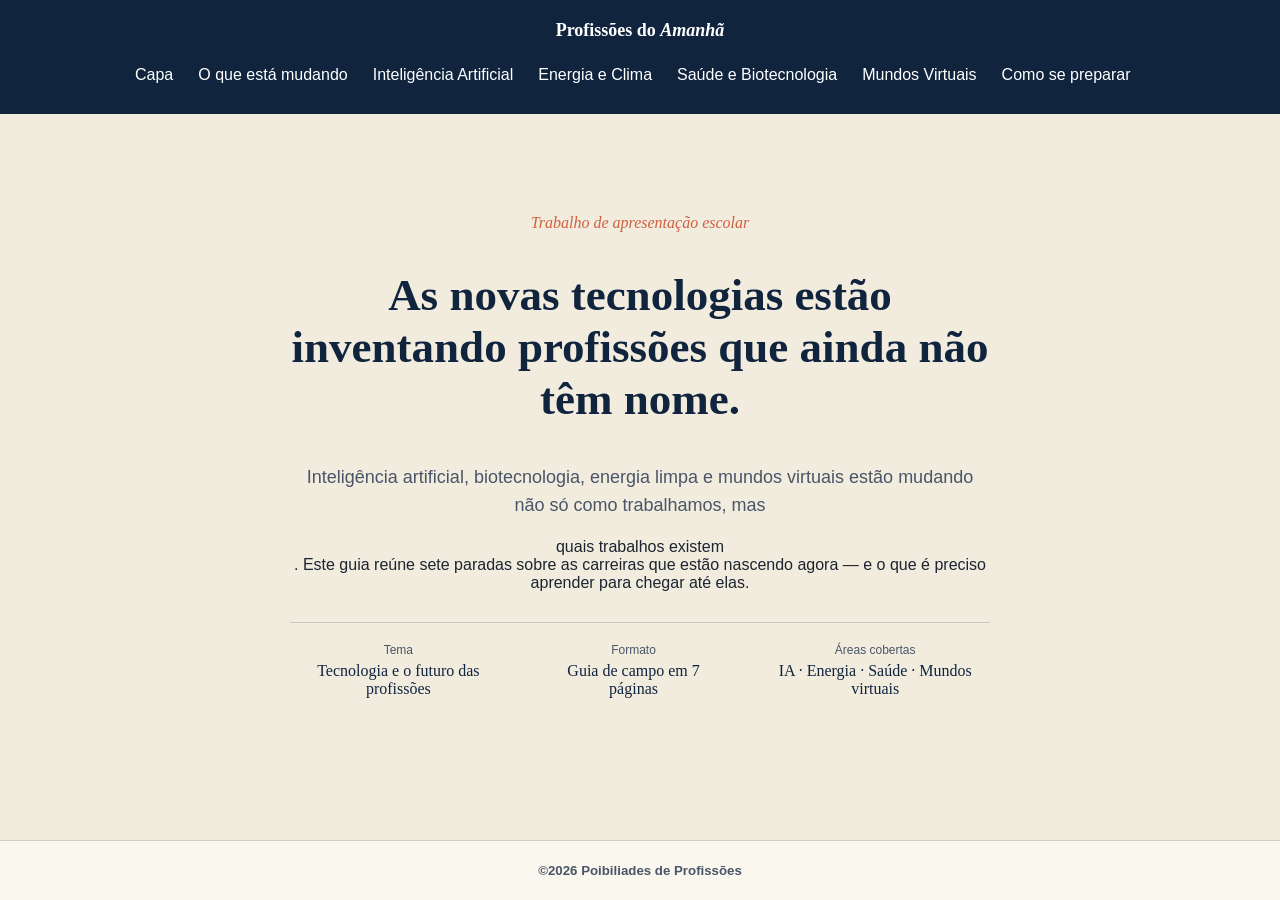
<file: index.html>
<!DOCTYPE html>
<html lang="pt-BR">

<head>
  <meta charset="UTF-8">
  <meta name="viewport" content="width=device-width, initial-scale=1.0">
  <title>Profissões do Amanhã — Capa</title>
  <link rel="stylesheet" href="victor.css">
</head>

<body>

<div class="app">

  <header class="topo">

    <div class="marca">
      <div class="titulo"><b>Profissões do <em>Amanhã</em></div></b>
    </div>

    <nav class="indice">

     <a href="index.html" class="ativo">
        Capa
      </a>

      <a href="victor2.html">
       O que está mudando
      </a>

      <a href="victor3.html">
         Inteligência Artificial
      </a>

      <a href="victor4.html">
         Energia e Clima
      </a>

      <a href="victor5.html">
         Saúde e Biotecnologia
      </a>

      <a href="victor6.html">
         Mundos Virtuais
      </a>

      <a href="victor7.html">
        Como se preparar
      </a>

    </nav>

  </header>


  <main class="palco">

    <section class="pagina ativa">

      <div class="capa">

        <div class="kicker">
          Trabalho de apresentação escolar
        </div>

        <h1>
          As novas tecnologias estão inventando profissões que ainda não têm nome.
        </h1>

        <p class="lead">
          Inteligência artificial, biotecnologia, energia limpa e mundos virtuais estão mudando
          não só como trabalhamos, mas
          <div class="destaque">quais trabalhos existem</div>.
          Este guia reúne sete paradas sobre as carreiras que estão nascendo agora — e o que
          é preciso aprender para chegar até elas.
        </p>


        <div class="ficha">

          <div>
            <div class="r">Tema</div>
            <div class="v">Tecnologia e o futuro das profissões</div>
          </div>

          <div>
            <div class="r">Formato</div>
            <div class="v">Guia de campo em 7 páginas</div>
          </div>

          <div>
            <div class="r">Áreas cobertas</div>
            <div class="v">IA · Energia · Saúde · Mundos virtuais</div>
          </div>

        </div>

      </div>

    </section>

  </main>


  <footer class="rodape">
    <h5>
      <b>©2026 Poibiliades de Profissões</b>
    </h5>
  </footer>

</div>

</body>
</html>
</file>
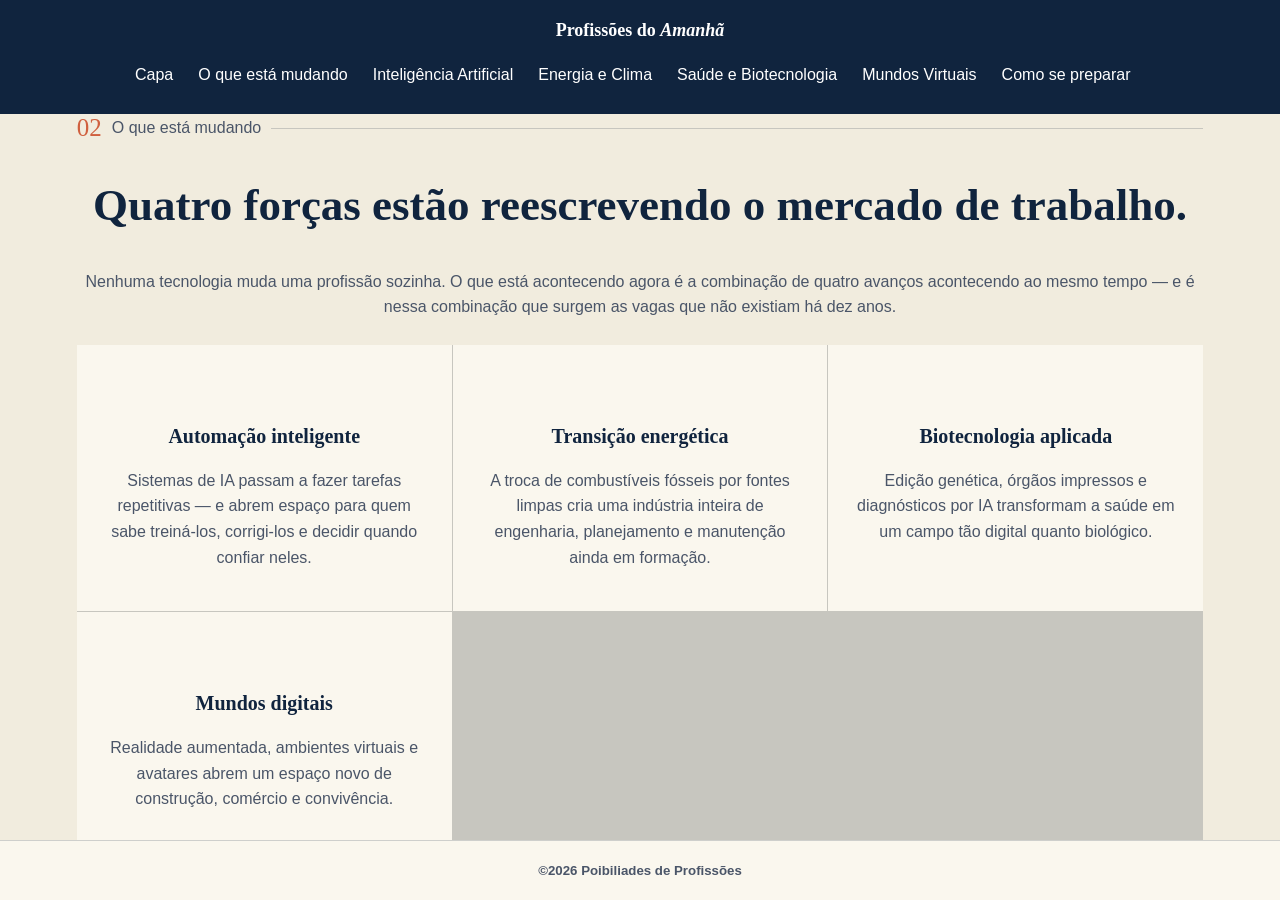
<file: victor2.html>
<!DOCTYPE html>
<html lang="pt-BR">

<head>
  <meta charset="UTF-8">
  <meta name="viewport" content="width=device-width, initial-scale=1.0">
  <title>Profissões do Amanhã — O que está mudando</title>
  <link rel="stylesheet" href="victor.css">
</head>

<body>

<div class="app">

  <header class="topo">

    <div class="marca">
      <div class="titulo"><b>Profissões do <em>Amanhã</em></div></b>
    </div>

    <nav class="indice">

      <a href="index.html" class="ativo">
        Capa
      </a>

      <a href="victor2.html">
       O que está mudando
      </a>

      <a href="victor3.html">
         Inteligência Artificial
      </a>

      <a href="victor4.html">
         Energia e Clima
      </a>

      <a href="victor5.html">
         Saúde e Biotecnologia
      </a>

      <a href="victor6.html">
         Mundos Virtuais
      </a>

      <a href="victor7.html">
        Como se preparar
      </a>

    </nav>

  </header>


  <main class="palco">

    <section class="pagina ativa">

      <div class="rotulo-pagina">

        <div class="num">02</div>

        <div>O que está mudando</div>

        <div class="traco"></div>

      </div>


      <h1>
        Quatro forças estão reescrevendo o mercado de trabalho.
      </h1>


      <p>
        Nenhuma tecnologia muda uma profissão sozinha. O que está acontecendo agora é a combinação
        de quatro avanços acontecendo ao mesmo tempo — e é nessa combinação que surgem as vagas
        que não existiam há dez anos.
      </p>


      <div class="forcas">


        <div class="forca" style="--cor-area:#2e9e75">

          <div class="icone icone-automacao"></div>

          <h3>Automação inteligente</h3>

          <p>
            Sistemas de IA passam a fazer tarefas repetitivas — e abrem espaço para quem sabe
            treiná-los, corrigi-los e decidir quando confiar neles.
          </p>

        </div>


        <div class="forca" style="--cor-area:#e0932e">

          <div class="icone icone-transicao"></div>

          <h3>Transição energética</h3>

          <p>
            A troca de combustíveis fósseis por fontes limpas cria uma indústria inteira de
            engenharia, planejamento e manutenção ainda em formação.
          </p>

        </div>


        <div class="forca" style="--cor-area:#d0603f">

          <div class="icone icone-biotecnologia"></div>

          <h3>Biotecnologia aplicada</h3>

          <p>
            Edição genética, órgãos impressos e diagnósticos por IA transformam a saúde em um
            campo tão digital quanto biológico.
          </p>

        </div>


        <div class="forca" style="--cor-area:#6f5ed6">

          <div class="icone icone-mundos"></div>

          <h3>Mundos digitais</h3>

          <p>
            Realidade aumentada, ambientes virtuais e avatares abrem um espaço novo de construção,
            comércio e convivência.
          </p>

        </div>
      </div>

    </section>

  </main>


 <footer class="rodape">
    <h5>
      <b>©2026 Poibiliades de Profissões</b>
    </h5>
  </footer>

</div>

</body>
</html>
</file>
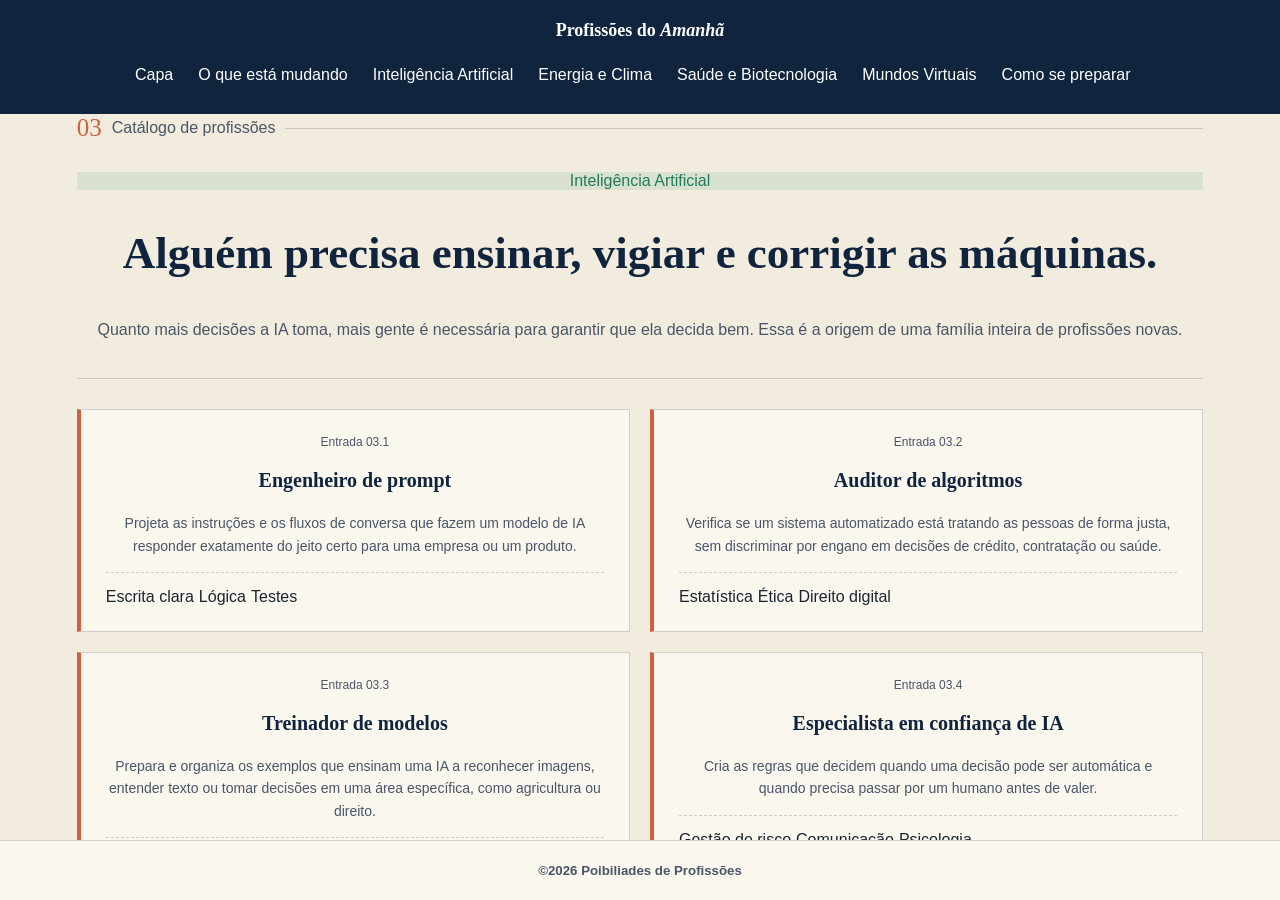
<file: victor3.html>
<!DOCTYPE html>
<html lang="pt-BR">

<head>
  <meta charset="UTF-8">
  <meta name="viewport" content="width=device-width, initial-scale=1.0">
  <title>Profissões do Amanhã — Inteligência Artificial</title>
  <link rel="stylesheet" href="victor.css">
</head>

<body>

<div class="app">

  <header class="topo">

    <div class="marca">
      <div class="titulo"><b>Profissões do <em>Amanhã</em></div></b>
    </div>

    <nav class="indice">

      <a href="index.html" class="ativo">
        Capa
      </a>

      <a href="victor2.html">
       O que está mudando
      </a>

      <a href="victor3.html">
         Inteligência Artificial
      </a>

      <a href="victor4.html">
         Energia e Clima
      </a>

      <a href="victor5.html">
         Saúde e Biotecnologia
      </a>

      <a href="victor6.html">
         Mundos Virtuais
      </a>

      <a href="victor7.html">
        Como se preparar
      </a>

    </nav>

  </header>


  <main class="palco">

    <section class="pagina ativa">

      <div class="rotulo-pagina">

        <div class="num">03</div>

        <div>Catálogo de profissões</div>

        <div class="traco"></div>

      </div>


      <div class="introducao-area">

        <div
          class="area-tag"
          style="background:rgba(46,158,117,.12); color:#217a5a"
        >

          <div
            class="ponto"
            style="background:#2e9e75"
          ></div>

          Inteligência Artificial

        </div>


        <h1>
          Alguém precisa ensinar, vigiar e corrigir as máquinas.
        </h1>


        <p>
          Quanto mais decisões a IA toma, mais gente é necessária para garantir que ela decida
          bem. Essa é a origem de uma família inteira de profissões novas.
        </p>

      </div>


      <div class="catalogo">


        <article class="entrada" style="--cor-area:#2e9e75">

          <div class="id">Entrada 03.1</div>

          <h3>Engenheiro de prompt</h3>

          <p>
            Projeta as instruções e os fluxos de conversa que fazem um modelo de IA responder
            exatamente do jeito certo para uma empresa ou um produto.
          </p>

          <div class="habilidades">
            <div>Escrita clara</div>
            <div>Lógica</div>
            <div>Testes</div>
          </div>

        </article>


        <article class="entrada" style="--cor-area:#2e9e75">

          <div class="id">Entrada 03.2</div>

          <h3>Auditor de algoritmos</h3>

          <p>
            Verifica se um sistema automatizado está tratando as pessoas de forma justa, sem
            discriminar por engano em decisões de crédito, contratação ou saúde.
          </p>

          <div class="habilidades">
            <div>Estatística</div>
            <div>Ética</div>
            <div>Direito digital</div>
          </div>

        </article>


        <article class="entrada" style="--cor-area:#2e9e75">

          <div class="id">Entrada 03.3</div>

          <h3>Treinador de modelos</h3>

          <p>
            Prepara e organiza os exemplos que ensinam uma IA a reconhecer imagens, entender
            texto ou tomar decisões em uma área específica, como agricultura ou direito.
          </p>

          <div class="habilidades">
            <div>Dados</div>
            <div>Domínio de área</div>
            <div>Paciência</div>
          </div>

        </article>


        <article class="entrada" style="--cor-area:#2e9e75">

          <div class="id">Entrada 03.4</div>

          <h3>Especialista em confiança de IA</h3>

          <p>
            Cria as regras que decidem quando uma decisão pode ser automática e quando precisa
            passar por um humano antes de valer.
          </p>

          <div class="habilidades">
            <div>Gestão de risco</div>
            <div>Comunicação</div>
            <div>Psicologia</div>
          </div>

        </article>


      </div>

    </section>

  </main>


 <footer class="rodape">
    <h5>
      <b>©2026 Poibiliades de Profissões</b>
    </h5>
  </footer>

</div>

</body>
</html>
</file>
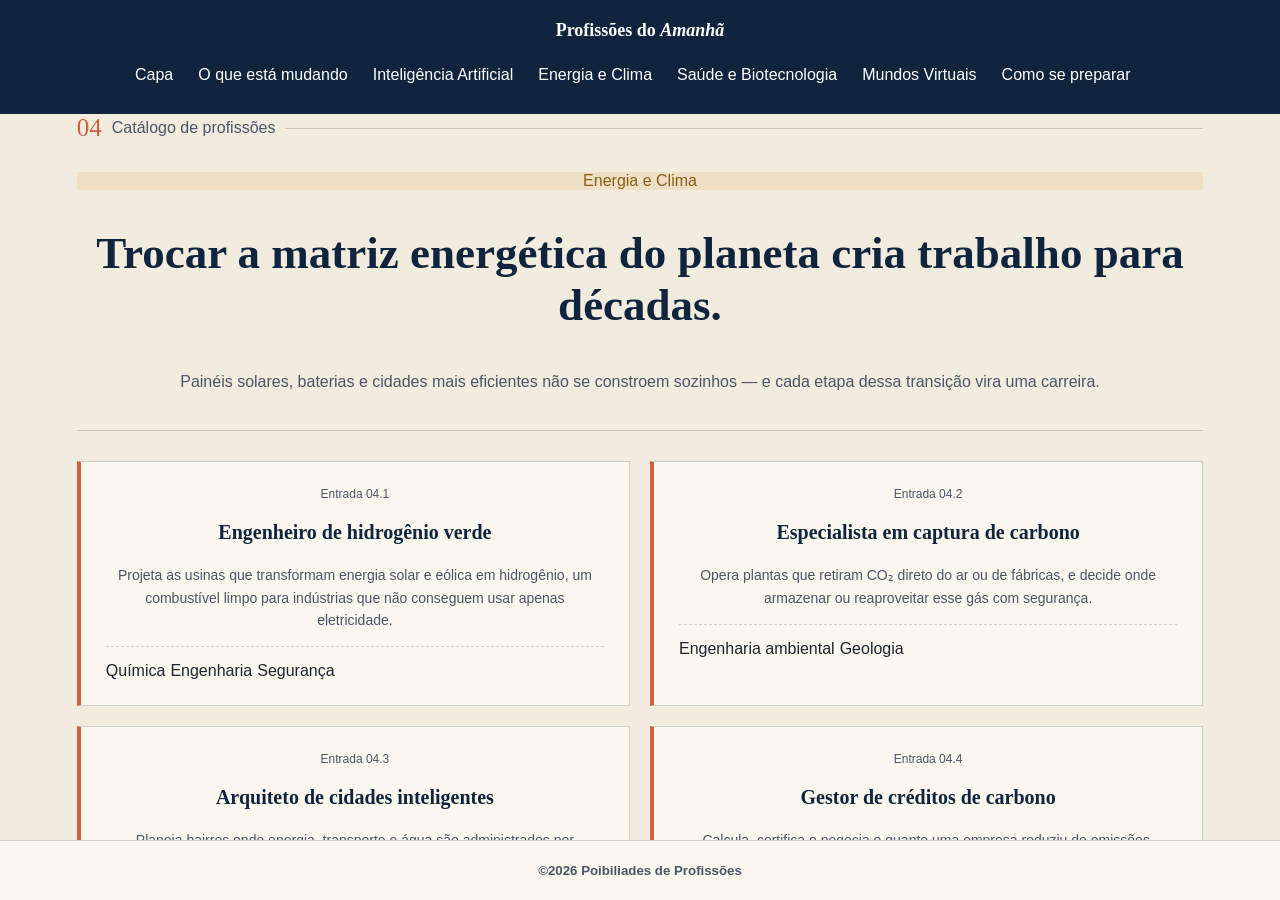
<file: victor4.html>
<!DOCTYPE html>
<html lang="pt-BR">

<head>
  <meta charset="UTF-8">
  <meta name="viewport" content="width=device-width, initial-scale=1.0">
  <title>Profissões do Amanhã — Energia e Clima</title>
  <link rel="stylesheet" href="victor.css">
</head>

<body>

<div class="app">

  <header class="topo">

    <div class="marca">
      <div class="titulo"><b>Profissões do <em>Amanhã</em></div></b>
    </div>

    <nav class="indice">

     <a href="index.html" class="ativo">
        Capa
      </a>

      <a href="victor2.html">
       O que está mudando
      </a>

      <a href="victor3.html">
         Inteligência Artificial
      </a>

      <a href="victor4.html">
         Energia e Clima
      </a>

      <a href="victor5.html">
         Saúde e Biotecnologia
      </a>

      <a href="victor6.html">
         Mundos Virtuais
      </a>

      <a href="victor7.html">
        Como se preparar
      </a>

    </nav>

  </header>


  <main class="palco">

    <section class="pagina ativa">

      <div class="rotulo-pagina">

        <div class="num">04</div>

        <div>Catálogo de profissões</div>

        <div class="traco"></div>

      </div>


      <div class="introducao-area">

        <div
          class="area-tag"
          style="background:rgba(224,147,46,.14); color:#8a5c14"
        >

          <div
            class="ponto"
            style="background:#e0932e"
          ></div>

          Energia e Clima

        </div>


        <h1>
          Trocar a matriz energética do planeta cria trabalho para décadas.
        </h1>

        <p>
          Painéis solares, baterias e cidades mais eficientes não se constroem sozinhos —
          e cada etapa dessa transição vira uma carreira.
        </p>

      </div>


      <div class="catalogo">


        <article class="entrada" style="--cor-area:#e0932e">

          <div class="id">Entrada 04.1</div>

          <h3>Engenheiro de hidrogênio verde</h3>

          <p>
            Projeta as usinas que transformam energia solar e eólica em hidrogênio, um
            combustível limpo para indústrias que não conseguem usar apenas eletricidade.
          </p>

          <div class="habilidades">
            <div>Química</div>
            <div>Engenharia</div>
            <div>Segurança</div>
          </div>

        </article>


        <article class="entrada" style="--cor-area:#e0932e">

          <div class="id">Entrada 04.2</div>

          <h3>Especialista em captura de carbono</h3>

          <p>
            Opera plantas que retiram CO₂ direto do ar ou de fábricas, e decide onde
            armazenar ou reaproveitar esse gás com segurança.
          </p>

          <div class="habilidades">
            <div>Engenharia ambiental</div>
            <div>Geologia</div>
          </div>

        </article>


        <article class="entrada" style="--cor-area:#e0932e">

          <div class="id">Entrada 04.3</div>

          <h3>Arquiteto de cidades inteligentes</h3>

          <p>
            Planeja bairros onde energia, transporte e água são administrados por sensores
            para gastar menos e poluir menos.
          </p>

          <div class="habilidades">
            <div>Urbanismo</div>
            <div>Dados</div>
            <div>Design</div>
          </div>

        </article>


        <article class="entrada" style="--cor-area:#e0932e">

          <div class="id">Entrada 04.4</div>

          <h3>Gestor de créditos de carbono</h3>

          <p>
            Calcula, certifica e negocia o quanto uma empresa reduziu de emissões,
            transformando isso em um ativo que pode ser comprado e vendido.
          </p>

          <div class="habilidades">
            <div>Economia</div>
            <div>Auditoria</div>
            <div>Negociação</div>
          </div>

        </article>


      </div>

    </section>

  </main>


<footer class="rodape">
    <h5>
      <b>©2026 Poibiliades de Profissões</b>
    </h5>
  </footer>

</div>

</body>
</html>
</file>
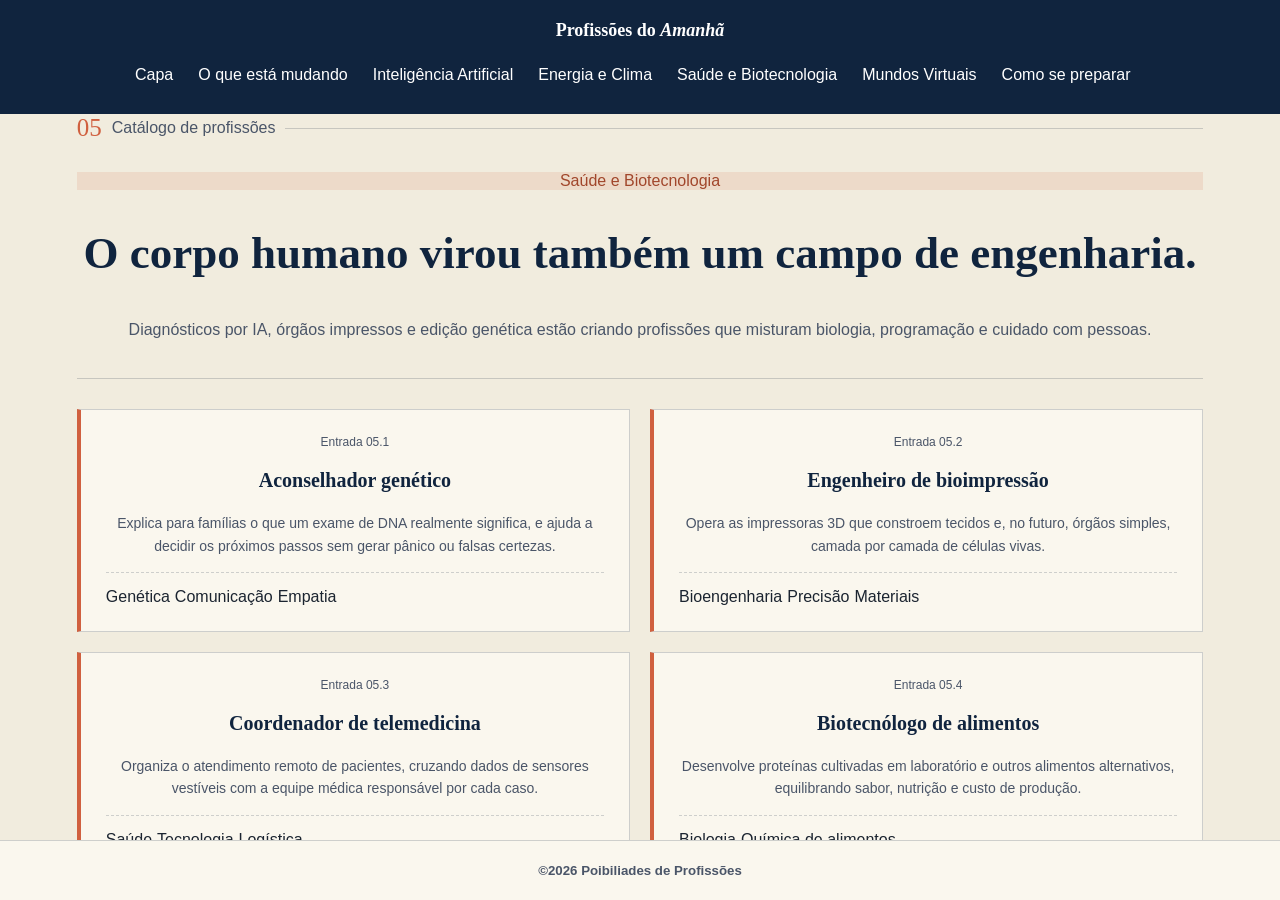
<file: victor5.html>
<!DOCTYPE html>
<html lang="pt-BR">

<head>
  <meta charset="UTF-8">
  <meta name="viewport" content="width=device-width, initial-scale=1.0">
  <title>Profissões do Amanhã — Saúde e Biotecnologia</title>
  <link rel="stylesheet" href="victor.css">
</head>

<body>

<div class="app">

  <header class="topo">

    <div class="marca">
      <div class="titulo"><b>Profissões do <em>Amanhã</em></div></b>
    </div>

<nav class="indice">

      <a href="index.html" class="ativo">
        Capa
      </a>

      <a href="victor2.html">
       O que está mudando
      </a>

      <a href="victor3.html">
         Inteligência Artificial
      </a>

      <a href="victor4.html">
         Energia e Clima
      </a>

      <a href="victor5.html">
         Saúde e Biotecnologia
      </a>

      <a href="victor6.html">
         Mundos Virtuais
      </a>

      <a href="victor7.html">
        Como se preparar
      </a>

    </nav>

  </header>


  <main class="palco">

    <section class="pagina ativa">

      <div class="rotulo-pagina">

        <div class="num">05</div>

        <div>Catálogo de profissões</div>

        <div class="traco"></div>

      </div>


      <div class="introducao-area">

        <div
          class="area-tag"
          style="background:rgba(208,96,63,.13); color:#a1462b"
        >

          <div
            class="ponto"
            style="background:#d0603f"
          ></div>

          Saúde e Biotecnologia

        </div>


        <h1>
          O corpo humano virou também um campo de engenharia.
        </h1>

        <p>
          Diagnósticos por IA, órgãos impressos e edição genética estão criando profissões
          que misturam biologia, programação e cuidado com pessoas.
        </p>

      </div>


      <div class="catalogo">


        <article class="entrada" style="--cor-area:#d0603f">

          <div class="id">Entrada 05.1</div>

          <h3>Aconselhador genético</h3>

          <p>
            Explica para famílias o que um exame de DNA realmente significa, e ajuda a
            decidir os próximos passos sem gerar pânico ou falsas certezas.
          </p>

          <div class="habilidades">
            <div>Genética</div>
            <div>Comunicação</div>
            <div>Empatia</div>
          </div>

        </article>


        <article class="entrada" style="--cor-area:#d0603f">

          <div class="id">Entrada 05.2</div>

          <h3>Engenheiro de bioimpressão</h3>

          <p>
            Opera as impressoras 3D que constroem tecidos e, no futuro, órgãos simples,
            camada por camada de células vivas.
          </p>

          <div class="habilidades">
            <div>Bioengenharia</div>
            <div>Precisão</div>
            <div>Materiais</div>
          </div>

        </article>


        <article class="entrada" style="--cor-area:#d0603f">

          <div class="id">Entrada 05.3</div>

          <h3>Coordenador de telemedicina</h3>

          <p>
            Organiza o atendimento remoto de pacientes, cruzando dados de sensores
            vestíveis com a equipe médica responsável por cada caso.
          </p>

          <div class="habilidades">
            <div>Saúde</div>
            <div>Tecnologia</div>
            <div>Logística</div>
          </div>

        </article>


        <article class="entrada" style="--cor-area:#d0603f">

          <div class="id">Entrada 05.4</div>

          <h3>Biotecnólogo de alimentos</h3>

          <p>
            Desenvolve proteínas cultivadas em laboratório e outros alimentos alternativos,
            equilibrando sabor, nutrição e custo de produção.
          </p>

          <div class="habilidades">
            <div>Biologia</div>
            <div>Química de alimentos</div>
          </div>

        </article>


      </div>

    </section>

  </main>


<footer class="rodape">
    <h5>
      <b>©2026 Poibiliades de Profissões</b>
    </h5>
  </footer>

</div>

</body>
</html>
</file>
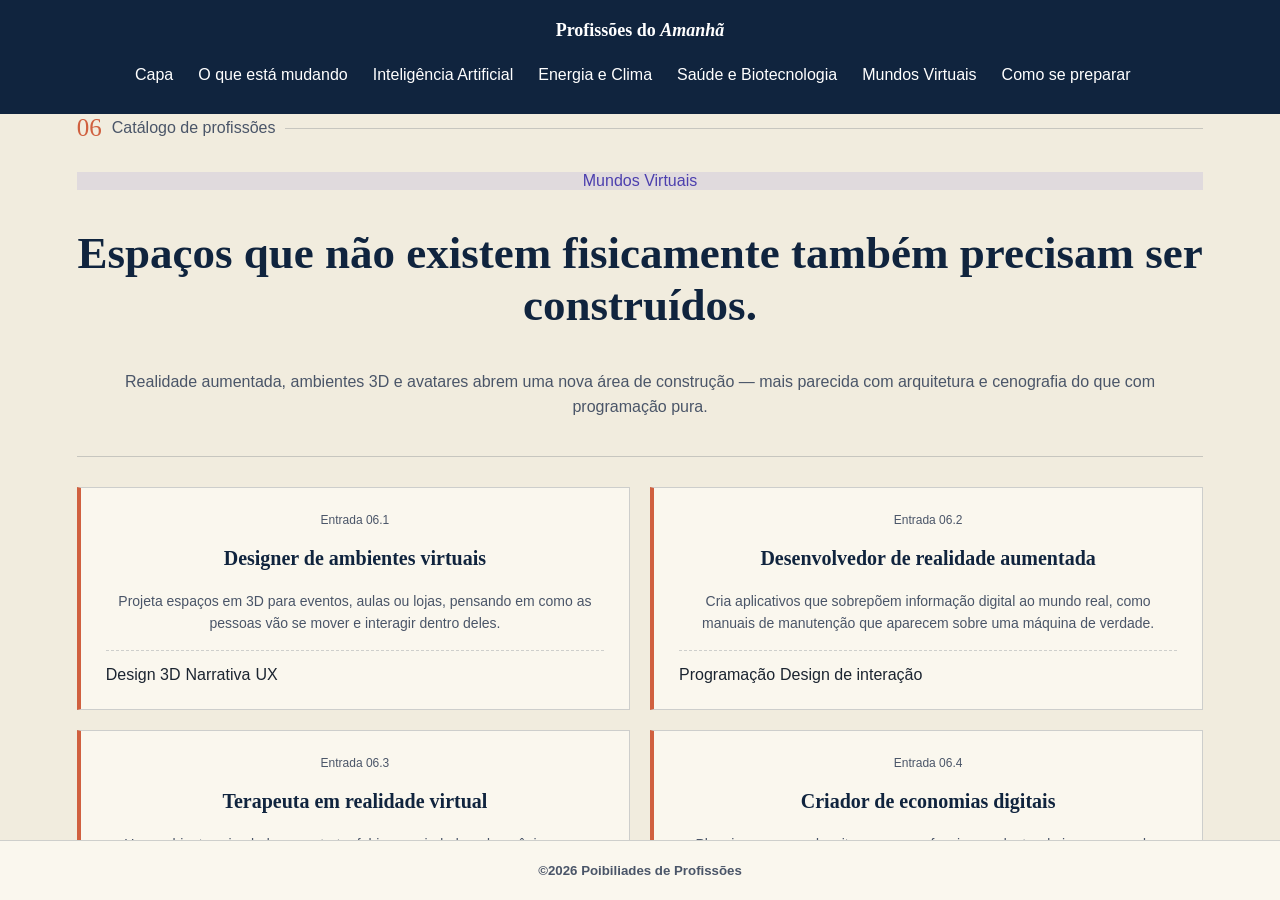
<file: victor6.html>
<!DOCTYPE html>
<html lang="pt-BR">

<head>
  <meta charset="UTF-8">
  <meta name="viewport" content="width=device-width, initial-scale=1.0">
  <title>Profissões do Amanhã — Mundos Virtuais</title>
  <link rel="stylesheet" href="victor.css">
</head>

<body>

<div class="app">

  <header class="topo">

    <div class="marca">
      <div class="titulo"><b>Profissões do <em>Amanhã</em></div></b>
    </div>


    <nav class="indice">

      <a href="index.html" class="ativo">
        Capa
      </a>

      <a href="victor2.html">
       O que está mudando
      </a>

      <a href="victor3.html">
         Inteligência Artificial
      </a>

      <a href="victor4.html">
         Energia e Clima
      </a>

      <a href="victor5.html">
         Saúde e Biotecnologia
      </a>

      <a href="victor6.html">
         Mundos Virtuais
      </a>

      <a href="victor7.html">
        Como se preparar
      </a>

    </nav>

  </header>


  <main class="palco">

    <section class="pagina ativa">

      <div class="rotulo-pagina">

        <div class="num">06</div>

        <div>Catálogo de profissões</div>

        <div class="traco"></div>

      </div>


      <div class="introducao-area">

        <div
          class="area-tag"
          style="background:rgba(111,94,214,.13); color:#4c3fae"
        >

          <div
            class="ponto"
            style="background:#6f5ed6"
          ></div>

          Mundos Virtuais

        </div>


        <h1>
          Espaços que não existem fisicamente também precisam ser construídos.
        </h1>

        <p>
          Realidade aumentada, ambientes 3D e avatares abrem uma nova área de construção —
          mais parecida com arquitetura e cenografia do que com programação pura.
        </p>

      </div>


      <div class="catalogo">


        <article class="entrada" style="--cor-area:#6f5ed6">

          <div class="id">Entrada 06.1</div>

          <h3>Designer de ambientes virtuais</h3>

          <p>
            Projeta espaços em 3D para eventos, aulas ou lojas, pensando em como as
            pessoas vão se mover e interagir dentro deles.
          </p>

          <div class="habilidades">
            <div>Design 3D</div>
            <div>Narrativa</div>
            <div>UX</div>
          </div>

        </article>


        <article class="entrada" style="--cor-area:#6f5ed6">

          <div class="id">Entrada 06.2</div>

          <h3>Desenvolvedor de realidade aumentada</h3>

          <p>
            Cria aplicativos que sobrepõem informação digital ao mundo real, como manuais
            de manutenção que aparecem sobre uma máquina de verdade.
          </p>

          <div class="habilidades">
            <div>Programação</div>
            <div>Design de interação</div>
          </div>

        </article>


        <article class="entrada" style="--cor-area:#6f5ed6">

          <div class="id">Entrada 06.3</div>

          <h3>Terapeuta em realidade virtual</h3>

          <p>
            Usa ambientes simulados para tratar fobias, ansiedade e dor crônica, com
            exposição controlada e segura.
          </p>

          <div class="habilidades">
            <div>Psicologia</div>
            <div>Tecnologia</div>
          </div>

        </article>


        <article class="entrada" style="--cor-area:#6f5ed6">

          <div class="id">Entrada 06.4</div>

          <h3>Criador de economias digitais</h3>

          <p>
            Planeja como moedas, itens e regras funcionam dentro de jogos e mundos
            virtuais, para que a experiência seja justa e sustentável.
          </p>

          <div class="habilidades">
            <div>Economia</div>
            <div>Game design</div>
          </div>

        </article>


      </div>

    </section>

  </main>


<footer class="rodape">
    <h5>
      <b>©2026 Poibiliades de Profissões</b>
    </h5>
  </footer>

</div>

</body>
</html>
</file>
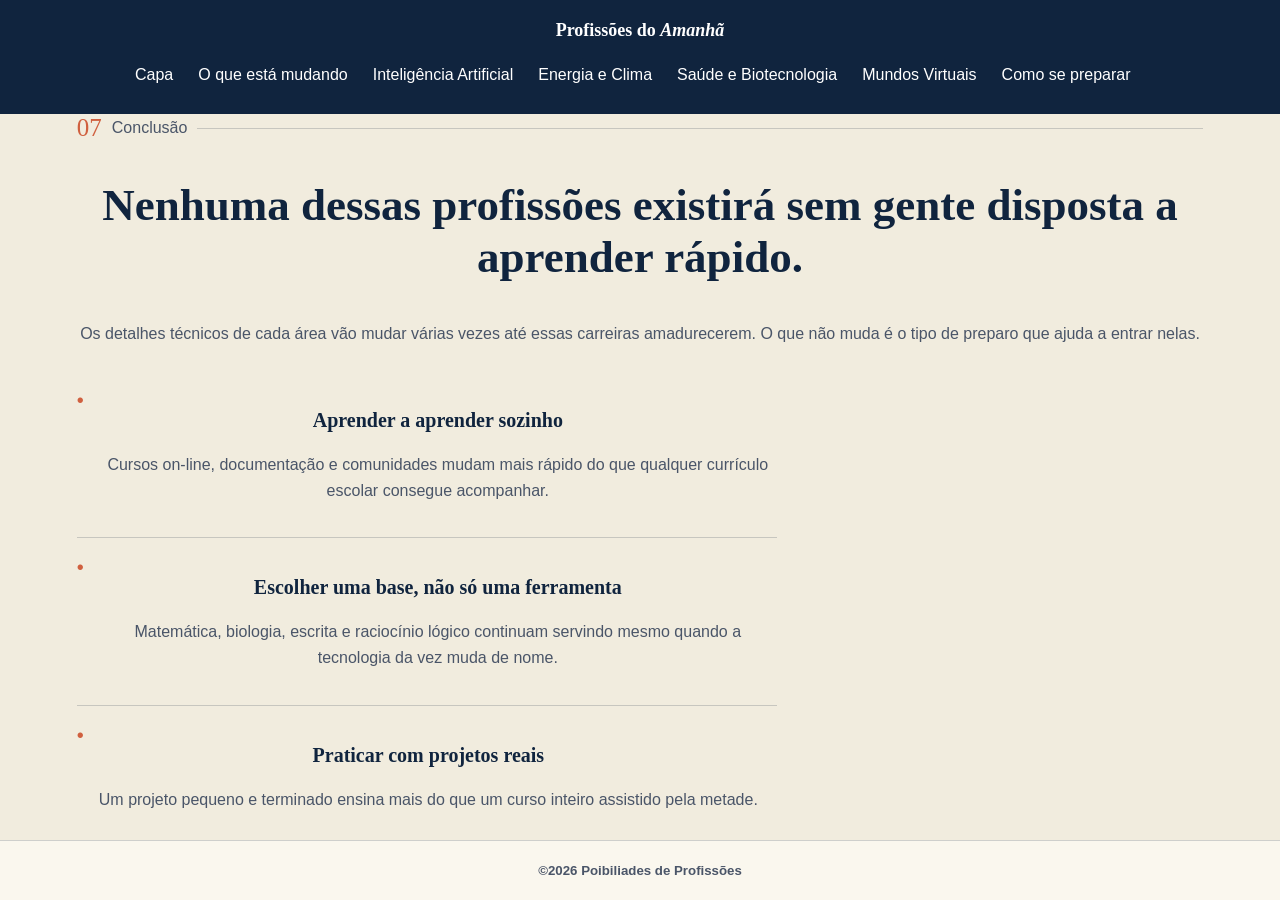
<file: victor7.html>
<!DOCTYPE html>
<html lang="pt-BR">

<head>
  <meta charset="UTF-8">
  <meta name="viewport" content="width=device-width, initial-scale=1.0">
  <title>Profissões do Amanhã — Como se preparar</title>
  <link rel="stylesheet" href="victor.css">
</head>

<body>

<div class="app">

  <header class="topo">

    <div class="marca">
      <div class="titulo"><b>Profissões do <em>Amanhã</em></div></b>
    </div>


    <nav class="indice">

      <a href="index.html" class="ativo">
        Capa
      </a>

      <a href="victor2.html">
       O que está mudando
      </a>

      <a href="victor3.html">
         Inteligência Artificial
      </a>

      <a href="victor4.html">
         Energia e Clima
      </a>

      <a href="victor5.html">
         Saúde e Biotecnologia
      </a>

      <a href="victor6.html">
         Mundos Virtuais
      </a>

      <a href="victor7.html">
        Como se preparar
      </a>

    </nav>

  </header>


  <main class="palco">

    <section class="pagina ativa">

      <div class="rotulo-pagina">

        <div class="num">07</div>

        <div>Conclusão</div>

        <div class="traco"></div>

      </div>


      <h1>
        Nenhuma dessas profissões existirá sem gente disposta a aprender rápido.
      </h1>


      <p>
        Os detalhes técnicos de cada área vão mudar várias vezes até essas carreiras
        amadurecerem. O que não muda é o tipo de preparo que ajuda a entrar nelas.
      </p>


      <div class="passos">


        <div class="passo">

          <div>

            <h3>Aprender a aprender sozinho</h3>

            <p>
              Cursos on-line, documentação e comunidades mudam mais rápido do que qualquer
              currículo escolar consegue acompanhar.
            </p>

          </div>

        </div>


        <div class="passo">

          <div>

            <h3>Escolher uma base, não só uma ferramenta</h3>

            <p>
              Matemática, biologia, escrita e raciocínio lógico continuam servindo mesmo
              quando a tecnologia da vez muda de nome.
            </p>

          </div>

        </div>


        <div class="passo">

          <div>

            <h3>Praticar com projetos reais</h3>

            <p>
              Um projeto pequeno e terminado ensina mais do que um curso inteiro assistido
              pela metade.
            </p>

          </div>

        </div>


        <div class="passo">

          <div>

            <h3>Cuidar do que a máquina não faz</h3>

            <p>
              Julgamento ético, cuidado com pessoas e comunicação clara seguem sendo
              trabalho humano nessas novas profissões.
            </p>

          </div>

        </div>


      </div>


      <div class="fontes">

        <h3>Referências para consulta</h3>

        <ul>

          <li>
            World Economic Forum — relatório "Future of Jobs"
          </li>

          <li>
            Organização Internacional do Trabalho (OIT) — estudos sobre automação e emprego
          </li>

          <li>
            Agência Internacional de Energia (IEA) — panorama da transição energética
          </li>

        </ul>

      </div>

    </section>

  </main>


<footer class="rodape">
    <h5>
      <b>©2026 Poibiliades de Profissões</b>
    </h5>
  </footer>

</div>

</body>
</html>
</file>
<file: victor.css>
/* CORES */

:root {
  --azul: #10243e;
  --azul-claro: #1b3a5c;
  --bege: #f1ecde;
  --branco: #faf7ee;
  --cinza: #4a5568;
  --laranja: #e0932e;
  --coral: #d0603f;
}

body {
  margin: 0;
  font-family: Arial, sans-serif;
  color: #1b2430;
  background: var(--bege);
}

.app {
  height: 100vh;
  display: flex;
  flex-direction: column;
}

.topo {
   text-align: center;
  justify-content: space-between;
  align-items: center;
  padding: 20px 25px;
  color: white;
  background: var(--azul);
}

.marca {
  padding-bottom: 15px ;
  gap: 8px;
  font-family: Georgia, serif;
  align-items: center;
}

.titulo {
  font-size: 18px;
}

nav {
  display: flex;
  gap: 5px;
}

.indice{
  margin-left: 100px;
  margin-right: 100px;
}

nav button {
  padding: 7px 12px;
  color: white;
  background: transparent;
  border: 1px solid #ffffff55;
  cursor: pointer;
}

a{
  text-decoration: none;
  padding: 10px 10px;
  color: white;
  background: var(--azul);
}

.palco {
  flex: 1;
  overflow: hidden;
  display: flex;              
  justify-content: center;    
  align-items: center;        
  min-height: 70vh;
  text-align: center;
  
}

.pagina {
  height: 100%;
  padding: 50px 6%;
  overflow-y: auto;
  display: none;
}

.pagina.ativa {
  display: block;
}

h1,
h2,
h3 {
  color: var(--azul);
  font-family: Georgia, serif;
}

h1 {
  font-size: 45px;
}

h2 {
  font-size: 30px;
}

h3 {
  font-size: 20px;
}

p {
  color: var(--cinza);
  line-height: 1.6;
}

.rotulo-pagina {
  display: flex;
  align-items: center;
  gap: 10px;
  margin-bottom: 30px;
  color: var(--cinza);
}

.rotulo-pagina .num {
  color: var(--coral);
  font-family: Georgia, serif;
  font-size: 25px;
}

.rotulo-pagina .traco {
  flex: 1;
  height: 1px;
  background: #10243e30;
}

.capa {
  max-width: 700px;
  padding-top: 100px;
}

.capa .kicker {
  color: var(--coral);
  font-family: Georgia, serif;
  font-style: italic;
}

.capa .lead {
  font-size: 18px;
}

.ficha {
  display: flex;
  gap: 40px;
  margin-top: 30px;
  padding-top: 20px;
  border-top: 1px solid #10243e30;
}

.ficha div {
  display: flex;
  flex-direction: column;
}

.ficha .r {
  color: var(--cinza);
  font-size: 12px;
}

.ficha .v {
  margin-top: 5px;
  color: var(--azul);
  font-family: Georgia, serif;
}

.forcas {
  display: grid;
  grid-template-columns: repeat(3, 1fr);
  gap: 1px;
  margin-top: 25px;
  background: #10243e30;
}

.forca {
  padding: 25px;
  background: var(--branco);
}

.forca .icone {
  width: 35px;
  height: 35px;
}

.introducao-area {
  margin-bottom: 30px;
  padding-bottom: 20px;
  border-bottom: 1px solid #10243e30;
}

.catalogo {
  display: grid;
  grid-template-columns: repeat(2, 1fr);
  gap: 20px;
}

.entrada {
  padding: 25px;
  background: var(--branco);
  border: 1px solid #10243e30;
  border-left: 4px solid var(--coral);
}

.entrada .id {
  color: var(--cinza);
  font-size: 12px;
}

.entrada p {
  font-size: 14px;
}

.habilidades {
  display: flex;
  gap: 5px;
  margin-top: 15px;
  padding-top: 15px;
  border-top: 1px dashed #10243e30;
}

.habilidades span {
  padding: 4px 8px;
  color: var(--azul);
  background: #10243e10;
  font-size: 12px;
}

.passos {
  max-width: 700px;
  margin-top: 25px;
}

.passo {
  display: flex;
  gap: 15px;
  padding: 18px 0;
  border-bottom: 1px solid #10243e30;
}

.passo::before {
  content: "•";
  color: var(--coral);
  font-size: 20px;
}

.fontes {
  margin-top: 40px;
  padding-top: 20px;
  border-top: 1px solid #10243e30;
}

.fontes h3 {
  font-family: Arial, sans-serif;
  font-size: 15px;
}

.fontes li {
  color: var(--cinza);
  line-height: 1.8;
}

.rodape {
  justify-content: space-between;
  text-align: center;
  color: var(--cinza);
  background: var(--branco);
  border-top: 1px solid #10243e30;
}
</file>
